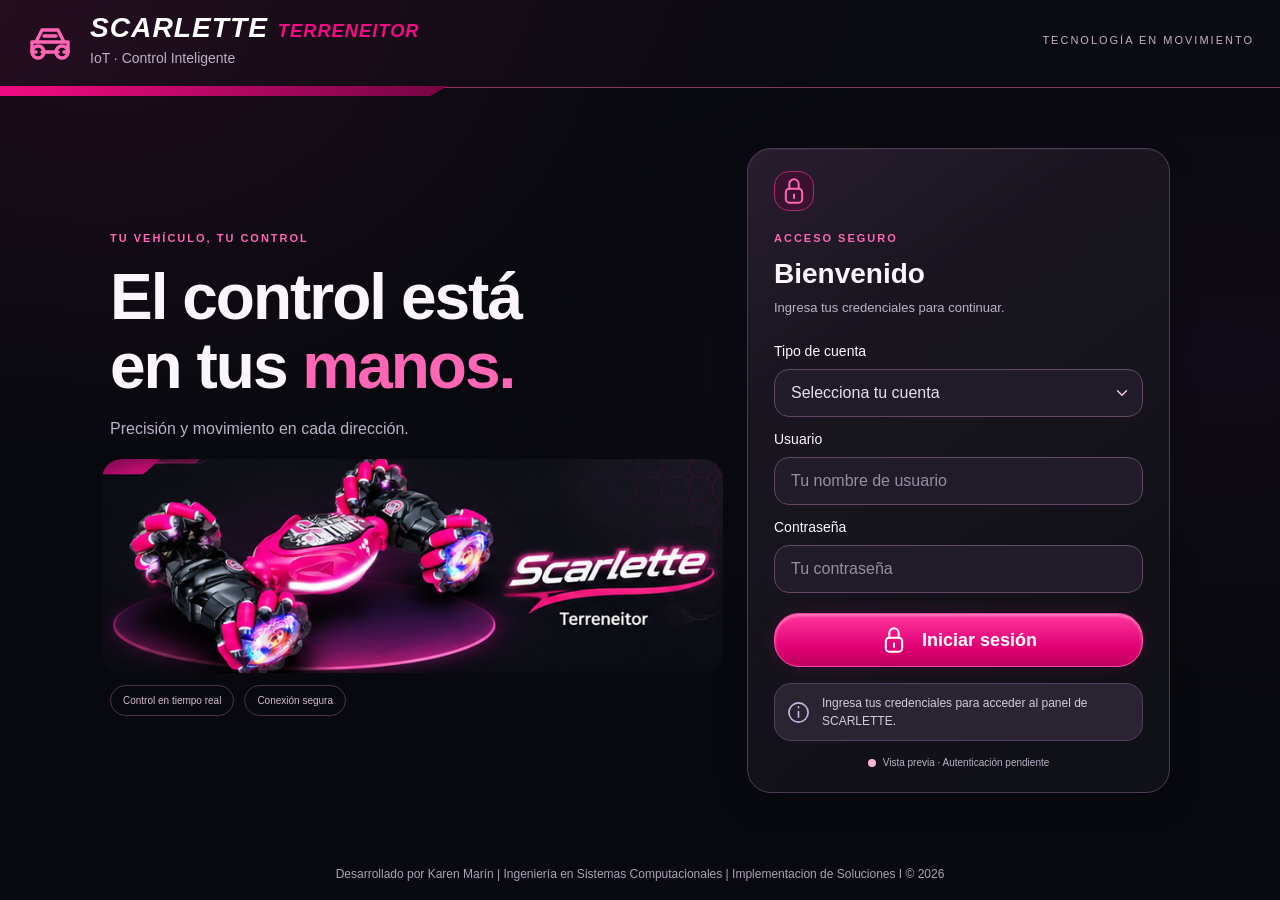
<file: index.html>
<!doctype html>
<html lang="es">
<head>
<meta charset="utf-8">
<meta name="viewport" content="width=device-width, initial-scale=1">
<meta name="color-scheme" content="dark">
<meta name="description" content="SCARLETTE · Interfaz de control del vehículo Terreneitor.">
<title>Inicio de sesión | SCARLETTE</title>
<link href="https://cdn.jsdelivr.net/npm/bootstrap@5.3.3/dist/css/bootstrap.min.css" rel="stylesheet" integrity="sha384-QWTKZyjpPEjISv5WaRU9OFeRpok6YctnYmDr5pNlyT2bRjXh0JMhjY6hW+ALEwIH" crossorigin="anonymous">
<link href="assets/css/styles.css" rel="stylesheet">
</head>
<body class="login-page"><header class="topbar"><div class="brand"><svg class="icon" viewBox="0 0 24 24" fill="none" stroke="currentColor" stroke-width="1.7" stroke-linecap="round" stroke-linejoin="round" aria-hidden="true"><path d="M5 13 8 7h8l3 6M3 13h18v5h-2m-14 0H3v-5m5 5h8M9 10h6"/><circle cx="6" cy="18" r="3"/><circle cx="18" cy="18" r="3"/></svg><div class="brand-copy"><a class="brand-name" href="index.html">SCARLETTE <span>TERRENEITOR</span></a><p>IoT · Control Inteligente</p></div></div><span class="header-caption">TECNOLOGÍA EN MOVIMIENTO</span></header>
<main class="container login-shell"><div class="row g-5 align-items-center w-100 m-0"><section class="col-12 col-lg-7 login-intro"><span class="eyebrow">TU VEHÍCULO, TU CONTROL</span><h1>El control está<br>en tus <em>manos.</em></h1><p class="intro-copy">Precisión y movimiento en cada dirección.</p><div class="vehicle-art"><img src="assets/img/scarlette-terreneitor.png" alt="Terreneitor rosa y negro sobre una plataforma luminosa, junto al logotipo Scarlette" width="1672" height="941"></div><div class="intro-tags"><span>Control en tiempo real</span><span>Conexión segura</span></div></section>
<section class="col-12 col-lg-5"><div class="glass-card login-card"><div class="login-lock"><svg class="icon" viewBox="0 0 24 24" fill="none" stroke="currentColor" stroke-width="1.7" stroke-linecap="round" stroke-linejoin="round" aria-hidden="true"><rect x="5" y="10" width="14" height="12" rx="3"/><path d="M8 10V6a4 4 0 0 1 8 0v4m-4 5v3"/></svg></div><span class="eyebrow">ACCESO SEGURO</span><h2>Bienvenido</h2><p class="muted">Ingresa tus credenciales para continuar.</p>
<form id="login-form" aria-describedby="auth-note"><fieldset><legend class="visually-hidden">Acceso pendiente de integración</legend>
<label class="form-label" for="account">Tipo de cuenta</label><select class="form-select" id="account" name="account"><option value="">Selecciona tu cuenta</option><option value="admin">Administradora</option><option value="user">Usuario</option><option value="guest">Invitado (Demostración)</option></select>
<label class="form-label" for="username">Usuario</label><input class="form-control" id="username" name="username" autocomplete="username" placeholder="Tu nombre de usuario">
<label class="form-label" for="password">Contraseña</label><input class="form-control" id="password" name="password" type="password" autocomplete="current-password" placeholder="Tu contraseña">
<button class="neon-button" type="submit"><svg class="icon" viewBox="0 0 24 24" fill="none" stroke="currentColor" stroke-width="1.7" stroke-linecap="round" stroke-linejoin="round" aria-hidden="true"><rect x="5" y="10" width="14" height="12" rx="3"/><path d="M8 10V6a4 4 0 0 1 8 0v4m-4 5v3"/></svg>Iniciar sesión</button></fieldset></form>
<p class="info-box" id="auth-note"><svg class="icon" viewBox="0 0 24 24" fill="none" stroke="currentColor" stroke-width="1.7" stroke-linecap="round" stroke-linejoin="round" aria-hidden="true"><circle cx="12" cy="12" r="10"/><path d="M12 11v6m0-11v1"/></svg><span>Ingresa tus credenciales para acceder al panel de SCARLETTE.</span></p>
<div class="login-footnote"><span class="preview-dot"></span> Vista previa · Autenticación pendiente</div>
</div></section></div></main><footer class="page-footer login-footer">Desarrollado por Karen Marín | Ingeniería en Sistemas Computacionales | Implementacion de Soluciones I © 2026</footer><script src="assets/js/config.js"></script>
<script src="assets/js/api.js"></script>
<script src="assets/js/auth.js"></script>
<script src="assets/js/login.js"></script>
</body></html>
</file>
<file: assets/css/styles.css>
:root{--bg:#08090f;--card:#15121d;--pink:#f20b83;--pink-light:#ff66b5;--text:#faf6fc;--muted:#bcb1c8;--border:#4d3b55;--radius:24px;--glow:0 0 24px #f20b8333}
*{box-sizing:border-box}body{margin:0;background:radial-gradient(ellipse at 8% 0%,#3a102b70,transparent 35%),radial-gradient(ellipse at 95% 40%,#29102c40,transparent 45%),var(--bg);color:var(--text);font-family:Arial,Helvetica,sans-serif;min-height:100vh}button,input,select{font:inherit}.icon{width:28px;height:28px;flex-shrink:0}button:disabled{cursor:not-allowed;opacity:1}a:focus-visible{outline:2px solid var(--pink-light);outline-offset:6px}.topbar{position:relative;display:flex;flex-wrap:wrap;align-items:center;justify-content:space-between;gap:24px;padding:20px 24px 26px;border-bottom:1px solid #8a3463;background:linear-gradient(115deg,#260e20c9,#0a0a11 65%)}.topbar:after{content:"";position:absolute;bottom:-9px;left:0;width:35%;height:10px;background:linear-gradient(90deg,var(--pink),#760443);clip-path:polygon(0 0,100% 0,96% 100%,0 100%)}.brand{display:flex;align-items:center;gap:16px}.brand>.icon{width:57px;height:57px;color:var(--pink-light)}.brand-name{color:white;text-decoration:none;font-size:clamp(24px,2.2vw,36px);font-weight:900;font-style:italic;letter-spacing:1px}.brand-name span{color:var(--pink)}.brand p{color:var(--muted);margin:0;font-size:14px}.connections{display:grid;grid-template-columns:repeat(3,1fr);gap:14px;width:100%}.connection{display:flex;gap:12px;align-items:center;padding:12px 15px;border:1px solid var(--border);border-radius:18px;background:linear-gradient(135deg,#271b2b90,#101017)}.connection>.icon{color:#ffe0f3;width:33px;height:33px}.connection-label{font-weight:700;display:block;font-size:14px}.connection-state{display:flex;align-items:center;gap:7px;color:var(--muted);font-size:12px;margin-top:3px}.connection-state i,.preview-dot{display:inline-block;width:8px;height:8px;border-radius:50%;background:#b4a5bd;flex-shrink:0}.app-shell{max-width:1800px;padding:20px}.preview-notice{display:flex;align-items:center;flex-wrap:wrap;gap:8px;color:#ded0e5;font-size:12px;margin:0 0 22px}.preview-dot{background:#f6b5d8}.notice-detail{color:var(--muted)}.glass-card{background:linear-gradient(145deg,#48304c80 0%,#1b1722e6 26%,#101017 85%);border:1px solid var(--border);border-radius:var(--radius);box-shadow:inset 0 1px 0 #ffffff0c,0 10px 30px #0003}.card-heading{display:flex;align-items:center;gap:12px;font-size:20px;font-weight:700;margin:0;padding:0 0 16px;border-bottom:1px solid #60405b}.card-heading .icon{color:var(--pink-light);width:30px;height:30px}.joystick-card{padding:22px 18px;display:flex;flex-direction:column;height:100%}.joystick{width:min(100%,340px);aspect-ratio:1;position:relative;margin:32px auto 26px;border-radius:50%;border:3px solid #f5339d;background:radial-gradient(circle,#211b2b 0 33%,#11111b 34%,#242030 70%,#301c33 100%);box-shadow:0 0 18px #fa258347,inset 0 0 24px #e6328840}.direction{position:absolute;background:none;border:0;color:#f1c3e5;font-size:29px;padding:8px;line-height:1}.up{top:3%;left:50%;transform:translateX(-50%)}.down{bottom:3%;left:50%;transform:translateX(-50%)}.left{left:3%;top:50%;transform:translateY(-50%)}.right{right:3%;top:50%;transform:translateY(-50%)}.joystick-center{position:absolute;inset:31%;border-radius:50%;border:2px solid #ff65b2;background:linear-gradient(160deg,#ff4cb0,#d20a73 60%,#8c0345);box-shadow:inset 0 2px 5px #ffbce6aa,0 8px 25px #0008}.info-box{display:flex;gap:12px;align-items:center;border:1px solid #51415e;border-radius:17px;background:#292332;color:#d5cbe0;font-size:13px;line-height:1.5;padding:13px;margin:0}.info-box .icon{color:#c9b6e0;width:23px;height:23px}.joystick-card>.info-box{margin-top:auto}.vehicle-art{position:relative;aspect-ratio:2.9;overflow:hidden;isolation:isolate;background:#0b0b12;border-radius:20px}.vehicle-art img{position:absolute;width:230.62%;max-width:none;height:auto;left:-70.34%;top:-40%;pointer-events:none}.center-column{display:flex;flex-direction:column;gap:16px}.additional-card{padding:16px 14px;flex:1}.movement-grid{display:grid;grid-template-columns:repeat(6,1fr);gap:12px;margin-top:14px}.movement{grid-column:span 2;min-height:98px;display:flex;flex-direction:column;align-items:center;justify-content:center;gap:7px;color:var(--text);background:linear-gradient(145deg,#392b40,#101017);border:1px solid #614765;border-radius:18px;line-height:1.3;font-size:13px;padding:10px 5px;box-shadow:inset 0 1px 1px #ffffff12}.movement .icon{color:var(--pink-light);width:31px;height:31px}.arrow-icon{font-size:40px;line-height:32px;color:var(--pink-light)}.demo-card{height:100%;padding:22px;display:flex;flex-direction:column}.form-label{font-size:14px;margin:22px 0 10px}.form-select,.form-control,.form-select:disabled,.form-control:disabled{background-color:#211b29;border:1px solid #614765;color:#e6deec;border-radius:15px;padding:14px 16px;opacity:1;box-shadow:inset 0 1px 3px #ffffff08}.form-control::placeholder{color:#998da4}.form-select{--bs-form-select-bg-img:url("data:image/svg+xml,%3Csvg xmlns='http://www.w3.org/2000/svg' viewBox='0 0 16 16'%3E%3Cpath fill='none' stroke='%23f2c0e0' stroke-linecap='round' stroke-linejoin='round' stroke-width='2' d='m2 5 6 6 6-6'/%3E%3C/svg%3E");padding-right:38px}.neon-button,.outline-button{display:flex;align-items:center;justify-content:center;gap:14px;width:100%;border-radius:25px;padding:14px;color:white;font-size:18px;font-weight:700;border:1px solid #ff4aa9}.neon-button{background:linear-gradient(#ff369c,#e00074 65%,#bf005d);box-shadow:inset 0 2px 3px #ffafd5a0,0 0 20px #f20b8326}.outline-button{background:linear-gradient(#37182b,#1b111c);box-shadow:inset 0 0 12px #e6006c33;margin-top:16px}.demo-card>.neon-button{margin-top:30px}.demo-card>.info-box{margin-top:36px}.stop-square{width:19px;height:19px;border-radius:2px;background:#fff;display:inline-block;flex-shrink:0}.stop-band{display:flex;align-items:center;justify-content:center;gap:20px;padding:24px 0 28px}.stop-band:before,.stop-band:after{content:"";height:2px;background:linear-gradient(90deg,transparent,var(--pink));flex:1;box-shadow:0 0 10px #f20b83}.stop-band:after{transform:scaleX(-1)}.emergency-stop{width:auto;min-width:240px;font-size:25px;padding:16px 25px;border-radius:40px;border-width:2px;box-shadow:0 0 18px #f20b8355,inset 0 2px 5px #ffc4e3}.stop-label{font-size:10px;letter-spacing:1px;color:#ffd6ec}.events-card{display:flex;flex-direction:column;gap:20px;padding:22px}.events-card h2{display:flex;align-items:center;gap:12px;font-size:18px;font-weight:700;margin:0}.events-card h2 .icon{color:var(--pink-light)}.events-card h2 span{font-weight:400}.events-empty{display:flex;align-items:center;gap:14px;padding:15px 20px;background:#101017;border:1px solid #3a3045;border-radius:17px;flex:1;color:var(--muted)}.events-empty>.icon{color:#8b7e98}.events-empty p{margin:0 0 4px;color:#e1d9e7;font-size:14px}.events-empty span{font-size:12px}.page-footer{display:block;text-align:center;color:#ada0b7;font-size:12px;line-height:1.6;padding:14px 12px 4px;text-wrap:balance}.header-caption{font-size:11px;letter-spacing:2px;color:#c7adc6}.login-page{display:flex;flex-direction:column;min-height:100vh;min-height:100svh}.login-shell{flex:1;display:flex;align-items:center;padding:24px 12px}.eyebrow{color:var(--pink-light);font-size:11px;letter-spacing:2px;font-weight:700}.login-intro h1{font-size:clamp(40px,5vw,70px);font-weight:800;line-height:1.08;letter-spacing:-2px;margin:20px 0}.login-intro h1 em{color:var(--pink-light);font-style:normal}.intro-copy{color:var(--muted);line-height:1.7;font-size:16px}.login-intro .vehicle-art{margin:24px -8px 16px}.intro-tags{display:flex;gap:10px;flex-wrap:wrap}.intro-tags span{font-size:10px;color:#d4bbd4;border:1px solid #4a3049;border-radius:20px;padding:7px 12px}.login-card{padding:28px;max-width:470px;margin:auto}.login-lock{display:flex;align-items:center;justify-content:center;width:48px;height:48px;border-radius:15px;border:1px solid #a72a70;background:#3a1230;margin-bottom:24px;color:var(--pink-light)}.login-card h2{font-size:30px;font-weight:700;margin:12px 0}.muted{color:var(--muted);font-size:13px;line-height:1.6}.login-card .neon-button{margin:26px 0 22px}.login-card .info-box{font-size:12px}.login-footnote{display:flex;gap:7px;align-items:center;justify-content:center;font-size:10px;color:var(--muted);margin-top:20px}.login-footer{width:100%;max-width:1320px;margin:0 auto;padding:12px 24px 16px}
@media(min-width:768px){.topbar{padding:18px 30px 25px}.app-shell{padding:24px 30px}.movement-grid{grid-template-columns:repeat(10,1fr)}.movement:nth-child(6){grid-column:2/span 3}.movement:nth-child(7){grid-column:5/span 3}.movement:nth-child(8){grid-column:8/span 3}.events-card{flex-direction:row;align-items:center}.events-card h2{min-width:280px}.login-shell{padding:24px}}
@media(min-width:1200px){.topbar{flex-wrap:nowrap}.connections{width:auto;flex:1;max-width:1000px;border-left:1px solid #e187bc;padding-left:30px}.connection{padding:10px 18px}.connection-label{font-size:15px}.connection-state{font-size:13px}.app-shell{padding-top:20px}.control-layout{--bs-gutter-x:24px;align-items:stretch}.joystick{margin-top:34px;margin-bottom:26px}.demo-card>.info-box{margin-top:auto}.demo-card>.outline-button{margin-bottom:36px}.movement{min-height:88px}.card-heading{font-size:19px}.joystick-card{padding:20px 17px}.vehicle-art{margin-top:-12px}.login-intro .vehicle-art{margin-top:24px}}
@media(min-width:1500px){.movement{min-height:102px;font-size:15px}.card-heading{font-size:23px}.joystick{margin-top:40px;margin-bottom:30px}.connection-label{font-size:18px}.connection-state{font-size:15px}.info-box{font-size:15px}.app-shell{padding:26px 36px}.demo-card{padding:24px}.demo-card>.neon-button{margin-top:36px}}
@media(max-width:575.98px){.topbar{padding:18px 16px 23px;gap:18px}.connections{gap:6px}.connection{padding:10px 6px;gap:5px;flex-direction:column;align-items:flex-start;border-radius:12px}.connection>.icon{width:22px;height:22px}.connection-label{font-size:10px}.connection-state{font-size:10px;gap:4px}.connection-state i{width:6px;height:6px}.app-shell{padding:18px 14px}.notice-detail{flex-basis:100%;line-height:1.6}.card-heading{font-size:18px}.demo-card{min-height:400px}.events-card h2{font-size:16px;gap:8px}.events-empty{padding:14px 12px}.emergency-stop{min-width:220px;font-size:22px}.login-shell{padding-top:30px}.login-intro h1{font-size:43px}.login-card{padding:24px 20px}.header-caption{display:none}.login-intro .vehicle-art{margin-left:-10px;margin-right:-10px}.login-footer{padding-top:15px}}
@media(prefers-reduced-motion:reduce){*,*:before,*:after{scroll-behavior:auto!important;animation:none!important;transition:none!important}}

/* Compact spacing without fixed content heights or page clipping. */
.direction{display:flex;align-items:center;justify-content:center;min-width:44px;min-height:44px}
.direction .icon{width:26px;height:26px}
.login-shell>.row{--bs-gutter-y:1.5rem}
@media(min-width:992px){
 .login-shell>.row{--bs-gutter-y:0;--bs-gutter-x:2rem}
 .login-card{padding:22px 26px}
 .login-lock{width:40px;height:40px;margin-bottom:14px}
 .login-card h2{margin:8px 0;font-size:28px}
 .login-card .muted{margin-bottom:10px}
 .login-card .form-label{margin:12px 0 7px}
 .login-card .form-select,.login-card .form-control{padding-top:11px;padding-bottom:11px}
 .login-card .neon-button{margin:20px 0 16px;padding:12px}
 .login-card .info-box{padding:10px 12px}
 .login-footnote{margin-top:14px}
 .login-intro h1{margin:14px 0}
 .login-intro .vehicle-art{margin-top:16px;margin-bottom:12px}}
@media(min-width:1200px){
 .topbar{padding:12px 26px 18px;gap:20px}
 .brand>.icon{width:48px;height:48px}
 .connection{padding:8px 14px}
 .app-shell{padding:18px 26px 8px}
 .preview-notice{margin-bottom:14px}
 .control-layout{--bs-gutter-x:20px;--bs-gutter-y:0}
 .joystick-card,.demo-card{padding:18px 16px}
 .card-heading{padding-bottom:12px}
 .joystick{margin:24px auto 20px}
 .center-column{gap:12px}
 .additional-card{padding:14px 12px}
 .movement-grid{gap:10px;margin-top:12px}
 .demo-card>.neon-button{margin-top:24px}
 .demo-card>.outline-button{margin-bottom:24px}
 .stop-band{padding:18px 0;gap:18px}
 .emergency-stop{padding:12px 24px}
 .events-card{padding:14px 18px;gap:16px}
 .events-empty{padding:10px 16px}
 .page-footer{padding-top:12px}}
/* Laptop displays: reclaim whitespace while preserving readable controls. */
@media(min-width:1200px) and (max-height:850px){
 .topbar{padding-top:10px;padding-bottom:14px}
 .brand-name{font-size:28px}
 
 .connection-label{font-size:14px}
 .connection-state{font-size:12px}
 .app-shell{padding-top:14px}
 .preview-notice{margin-bottom:12px}
 .card-heading{font-size:18px;padding-bottom:10px;gap:9px}
 .joystick-card,.demo-card{padding:16px 14px}
 .joystick{width:min(100%,270px);margin:20px auto 16px}
 .center-column>.vehicle-art{width:min(100%,480px);align-self:center;margin-top:0;flex-shrink:0}
 .additional-card{padding:12px}
 .movement{min-height:80px;font-size:13px;padding:8px 5px;gap:5px}
 .movement-grid{margin-top:10px}
 .movement .icon{width:28px;height:28px}
 .info-box{font-size:13px;padding:10px;line-height:1.4}
 .demo-card .form-label{margin-top:16px;margin-bottom:8px}
 .demo-card .form-select{padding-top:11px;padding-bottom:11px}
 .demo-card>.neon-button{margin-top:20px}
 .demo-card>.outline-button{margin-bottom:20px;margin-top:12px}
 .demo-card>.neon-button,.demo-card>.outline-button{font-size:16px;padding:12px}
 .stop-band{padding:14px 0}
 .events-card{padding:12px 16px}
 .login-shell{padding-top:16px;padding-bottom:16px}
 .login-intro h1{font-size:clamp(40px,4vw,58px)}
 .login-intro .vehicle-art{width:min(100%,540px)}
 .login-footer{padding-top:8px;padding-bottom:12px}}

/* Shared identity: identical typography and wrapping on both screens. */
.topbar>.brand{min-width:0;max-width:100%;flex:0 1 auto}
.brand-copy{min-width:0}
.brand-name{display:flex;flex-wrap:wrap;align-items:baseline;column-gap:.35em;row-gap:.1em;font-size:clamp(24px,2.2vw,36px);line-height:1.15;color:#fff}
.brand-name span{color:var(--pink);font-size:.65em;font-weight:900;font-style:italic}
.brand p{margin-top:5px;line-height:1.4}
.topbar>.connections{min-width:0;grid-template-columns:repeat(3,minmax(0,1fr))}
.connection,.connection>div{min-width:0}
.connection-label,.connection-state{overflow-wrap:anywhere}
.header-caption{margin-left:auto;text-align:right;max-width:100%}
@media(min-width:1200px){
 .topbar>.brand{flex-shrink:0}
 .topbar>.connections{padding-left:20px;gap:10px}
 .connection{gap:9px;padding-left:12px;padding-right:12px}
 .connection-label{font-size:14px}}
@media(max-width:767.98px){
 .brand{gap:12px}
 .brand>.icon{width:44px;height:44px}
 .brand-name{font-size:24px}}
@media(max-width:575.98px){
 .brand-name{font-size:24px}
 .brand p{font-size:13px}
 .header-caption{display:block;font-size:10px;letter-spacing:1.5px}}

/* Practice 4.1: compact mobile workspace; content keeps its natural height.
   No viewport clipping or nested scrolling: larger text may extend the page. */
@media(max-width:767.98px){
 .topbar{padding:8px 10px 10px;gap:6px}
 .topbar:after{height:4px;bottom:-4px}
 .brand{gap:8px}
 .brand>.icon{width:36px;height:36px}
 .brand p{font-size:12px;margin-top:2px}
 .header-caption{font-size:9px;letter-spacing:1px;line-height:1.3}
 .topbar>.connections{gap:5px}
 .connection{padding:5px 6px;flex-direction:row;gap:5px;border-radius:10px}
 .connection>.icon{width:18px;height:18px}
 .connection-label,.connection-state{font-size:10px;line-height:1.2}
 .connection-state{margin-top:2px;gap:4px}
 .connection-state i{width:6px;height:6px}
 .panel-page .app-shell{padding:8px 8px 4px}
 .preview-notice{gap:5px;font-size:11px;line-height:1.3;margin-bottom:6px}
 .notice-detail{flex-basis:auto;line-height:inherit}
 .control-layout{display:grid;grid-template-columns:minmax(0,.85fr) minmax(0,1.15fr);gap:7px;margin:0}
 .control-layout> *{width:auto;max-width:100%;min-width:0;margin:0;padding:0}
 .center-column{gap:0}
 .center-column>.vehicle-art{display:none}
 .glass-card{border-radius:16px}
 .joystick-card,.additional-card{padding:8px 6px}
 .card-heading{font-size:12px;line-height:1.2;gap:5px;padding-bottom:6px;min-height:36px}
 .card-heading .icon{width:18px;height:18px}
 .joystick{width:min(100%,152px);margin:12px auto;border-width:2px;flex-shrink:0}
 .direction{padding:4px;width:44px;height:44px}
 .direction .icon{width:20px;height:20px}
 .up{top:0}.down{bottom:0}.left{left:0}.right{right:0}
 .joystick-center{inset:auto;top:50%;left:50%;transform:translate(-50%,-50%);width:44px;height:44px}
 .joystick-card>.info-box{font-size:11px;line-height:1.35;padding:7px;gap:5px}
 .joystick-card>.info-box .icon{width:16px;height:16px}
 .movement-grid{grid-template-columns:repeat(2,minmax(0,1fr));gap:5px;margin-top:6px}
 .movement-grid>.movement{grid-column:auto;min-width:44px;min-height:62px;padding:4px 2px;gap:3px;font-size:11px;line-height:1.15;border-radius:12px}
 .movement .icon{width:22px;height:22px}
 .demo-column{grid-column:1/-1}
 .demo-card{display:grid;grid-template-columns:repeat(2,minmax(0,1fr));gap:5px 7px;min-height:0;height:auto;padding:8px}
 .demo-card .card-heading{min-height:0;border:0;padding:0;font-size:14px}
 .demo-card .form-label{margin:0;align-self:center;text-align:right;font-size:11px}
 .demo-card .form-select{grid-column:1/-1;min-height:44px;padding:8px 34px 8px 12px;font-size:14px;border-radius:12px}
 .demo-card>.neon-button,.demo-card>.outline-button{margin:0;min-height:44px;padding:8px 5px;gap:6px;font-size:13px;border-radius:16px}
 .demo-card>.neon-button .icon{width:20px;height:20px}
 .demo-card .stop-square{width:14px;height:14px}
 .demo-card>.info-box{grid-column:1/-1;margin:0;padding:5px 7px;font-size:11px;line-height:1.25;gap:6px;border-radius:9px}
 .demo-card>.info-box .icon{width:16px;height:16px}
 .stop-band{padding:7px 0;gap:10px}
 .emergency-stop{min-width:220px;min-height:48px;padding:8px 20px;font-size:22px}
 .events-card{display:flex;flex-direction:row;align-items:center;padding:7px 8px;gap:8px}
 .events-card h2{font-size:11px;gap:5px;min-width:0;flex:0 0 auto;flex-wrap:wrap;max-width:84px}
 .events-card h2 .icon{width:18px;height:18px}
 .events-card h2 span{font-size:10px}
 .events-empty{padding:0;border:0;background:none;gap:6px;min-width:0}
 .events-empty>.icon{width:18px;height:18px}
 .events-empty p{font-size:12px;margin:0;line-height:1.25}
 .events-empty span{font-size:10px;line-height:1.2;display:block}
 .page-footer{font-size:10px;line-height:1.35;padding:7px 4px 0}
 /* Login: retain the hero image, fields, and all access messages. */
 .login-shell{padding:8px 10px;align-items:center}
 .login-shell>.row{--bs-gutter-x:0;--bs-gutter-y:7px}
 .login-intro{text-align:center}
 .login-intro .eyebrow{font-size:9px;letter-spacing:1.5px}
 .login-intro h1{font-size:28px;line-height:1.05;letter-spacing:-.6px;margin:5px 0}
 .intro-copy{font-size:12px;line-height:1.3;margin:0}
 .login-intro .vehicle-art{width:220px;max-width:100%;margin:4px auto;aspect-ratio:2.9}
 .intro-tags{justify-content:center;gap:6px}
 .intro-tags span{padding:3px 8px;font-size:9px}
 .login-card{padding:12px 14px;border-radius:18px}
 .login-lock{display:none}
 .login-card>.eyebrow{font-size:9px;letter-spacing:1.5px}
 .login-card h2{font-size:23px;margin:3px 0}
 .login-card .muted{font-size:12px;line-height:1.3;margin-bottom:5px}
 .login-card .form-label{font-size:12px;margin:6px 0 3px}
 .login-card .form-control,.login-card .form-select{font-size:16px;min-height:44px;padding:8px 12px;border-radius:12px}
 .login-card .form-select{padding-right:34px}
 .login-card .neon-button{min-height:44px;font-size:16px;padding:8px;margin:10px 0 8px}
 .login-card .neon-button .icon{width:22px;height:22px}
 .login-card .info-box{font-size:11px;line-height:1.3;gap:7px;padding:7px 8px;border-radius:11px}
 .login-card .info-box .icon{width:18px;height:18px}
 .login-footnote{font-size:10px;margin-top:7px}
 .login-footer{padding:4px 12px 8px}}
@media(min-width:768px) and (max-width:1199.98px){
 .panel-page .topbar{padding:10px 18px 14px;gap:10px}
 .panel-page .app-shell{padding:14px 18px}
 .panel-page .control-layout{--bs-gutter-y:14px}
 .panel-page .joystick-column{width:36%}
 .panel-page .center-column{width:64%}
 .panel-page .demo-column{width:100%}
 .panel-page .demo-card{min-height:0;display:grid;grid-template-columns:1fr 1fr;gap:10px;padding:14px}
 .panel-page .demo-card .card-heading{grid-column:1/-1}
 .panel-page .demo-card .form-label{margin:0;align-self:center}
 .panel-page .demo-card>.neon-button,.panel-page .demo-card>.outline-button{margin:0}
 .panel-page .demo-card>.info-box{grid-column:1/-1;margin:0}}
@media(min-width:1200px) and (max-height:800px){
 .panel-page .app-shell{padding-top:10px}
 .panel-page .center-column>.vehicle-art{width:min(100%,420px)}
 .panel-page .joystick{width:min(100%,250px);margin:16px auto}
 .panel-page .stop-band{padding:10px 0}
 .panel-page .events-card{padding:10px 14px}
 .panel-page .page-footer{padding-top:8px}}

/* Mobile panel usability: balanced control columns and full-width DEMO. */
@media(max-width:767.98px){
 .panel-page .control-layout{grid-template-columns:minmax(0,.97fr) minmax(0,1.03fr);align-items:stretch}
 .panel-page .joystick-card>.info-box,
 .panel-page .demo-card>.info-box{display:none}
 .panel-page .demo-column{grid-column:1/-1;width:100%}
 .panel-page .demo-card{grid-template-columns:repeat(2,minmax(0,1fr));grid-template-areas:"title label" "selector selector" "execute cancel";gap:6px 8px}
 .panel-page .demo-card .card-heading{grid-area:title}
 .panel-page .demo-card .form-label{grid-area:label}
 .panel-page .demo-card .form-select{grid-area:selector;min-width:0;width:100%;min-height:44px}
 .panel-page .demo-card>.neon-button{grid-area:execute}
 .panel-page .demo-card>.outline-button{grid-area:cancel}
 .panel-page .demo-card>.neon-button,
 .panel-page .demo-card>.outline-button{min-height:48px;font-size:14px;line-height:1.25;padding:8px 6px;gap:6px;white-space:normal;min-width:0}
 .panel-page .emergency-stop{min-height:52px}}
@media(min-width:600px) and (max-width:767.98px){
 .panel-page .demo-card{grid-template-columns:minmax(0,1.2fr) repeat(2,minmax(0,1fr));grid-template-areas:"title label label" "selector execute cancel";align-items:center}}

/* Final mobile spacing: natural document flow and equal touch targets. */
@media(max-width:767.98px){
 .login-page .login-card{padding:8px 14px}
 .login-page .login-card h2{margin:1px 0}
 .login-page .login-card .muted{margin-bottom:3px}
 .login-page .login-card .form-label{margin:3px 0 1px}
 .login-page .login-card .neon-button{margin:6px 0 5px;min-height:44px}
 .login-page .login-card .info-box{padding:5px 8px}
 .login-page .login-footnote{margin-top:4px}
 .login-page .login-intro .vehicle-art{width:min(280px,100%);aspect-ratio:2.9;margin:4px auto}
 .login-page .login-footer{flex-shrink:0;margin-top:auto;padding-bottom:max(8px,env(safe-area-inset-bottom))}
 .panel-page{display:flex;flex-direction:column;min-height:100vh;min-height:100svh}
 .panel-page .app-shell{display:flex;flex-direction:column;flex:1}
 .panel-page .app-shell> *{flex-shrink:0}
 .panel-page .app-shell>.page-footer{margin-top:auto;padding-bottom:max(4px,env(safe-area-inset-bottom))}
 .panel-page .movement-grid{align-items:stretch;justify-items:stretch}
 .panel-page .movement-grid>.movement{width:100%;height:100%;font-size:10.5px;line-height:1.15;align-items:center;justify-content:center;text-align:center}
 .panel-page .movement-grid>.movement .icon{flex-shrink:0}
 .panel-page .demo-card>.neon-button,
 .panel-page .demo-card>.outline-button{align-self:stretch;min-height:48px;display:flex;align-items:center;justify-content:center}}

/* Shared action typography and height; emergency action retains pink emphasis. */
.panel-page .demo-card>.neon-button,
.panel-page .demo-card>.outline-button,
.panel-page .emergency-stop{font-family:inherit;font-size:16px;font-weight:700;line-height:1.25;min-height:48px;height:48px;padding:10px 12px;box-sizing:border-box}
@media(max-width:767.98px){
 .login-page .login-card .neon-button{margin-bottom:11px}
 .login-page .login-footnote{margin-top:11px;justify-content:center;text-align:center}
 .panel-page .demo-card>.neon-button,
 .panel-page .demo-card>.outline-button,
 .panel-page .emergency-stop{font-size:14px;min-height:48px;height:48px;padding:10px 8px}
 .panel-page .movement-grid>.movement:nth-child(1){grid-area:2/1}
 .panel-page .movement-grid>.movement:nth-child(3){grid-area:2/2}
 .panel-page .movement-grid>.movement:nth-child(2){grid-area:1/1}
 .panel-page .movement-grid>.movement:nth-child(5){grid-area:1/2}
 .panel-page .movement-grid>.movement:nth-child(4){grid-area:3/1}
 .panel-page .movement-grid>.movement:nth-child(6){grid-area:3/2}
 .panel-page .movement-grid>.movement:nth-child(7){grid-area:4/1}
 .panel-page .movement-grid>.movement:nth-child(8){grid-area:4/2}}

/* Distinct action colors, retaining the existing dimensions and type. */
.panel-page .demo-card>.outline-button{background:linear-gradient(180deg,#352044,#21132e);border-color:#9c6bc2;box-shadow:inset 0 1px 2px #d2b2ec22,0 0 10px #6e3d9022}
.panel-page .emergency-stop{background:linear-gradient(180deg,#86114c,#57072e);border-color:#ff55af;box-shadow:inset 0 0 12px #ff219955,0 0 18px #ff168866,0 0 4px #ff81c4}
@media(max-width:767.98px){
 .login-page .login-intro .vehicle-art{margin-bottom:11px}
 .login-page .intro-tags{align-items:center;justify-content:center}}

/* Desktop only: original button nodes keep their command associations. */
@media(min-width:1200px){
 .panel-page .movement-grid{grid-template-columns:repeat(4,minmax(0,1fr));grid-template-rows:repeat(2,auto)}
 .panel-page .movement-grid>.movement{grid-column:auto;min-width:0}
 .panel-page .movement-grid>.movement:nth-child(2){grid-area:1/1}
 .panel-page .movement-grid>.movement:nth-child(5){grid-area:1/2}
 .panel-page .movement-grid>.movement:nth-child(1){grid-area:1/3}
 .panel-page .movement-grid>.movement:nth-child(3){grid-area:1/4}
 .panel-page .movement-grid>.movement:nth-child(4){grid-area:2/1}
 .panel-page .movement-grid>.movement:nth-child(6){grid-area:2/2}
 .panel-page .movement-grid>.movement:nth-child(7){grid-area:2/3}
 .panel-page .movement-grid>.movement:nth-child(8){grid-area:2/4}
 /* Ornament stays inside the existing band; it cannot intercept input. */
 .panel-page .stop-band{isolation:isolate}
 .panel-page .stop-band::before,
 .panel-page .stop-band::after{content:"";display:block;flex:1 1 0;min-width:0;height:44px;pointer-events:none;background-image:url("data:image/svg+xml,%3Csvg%20xmlns%3D%22http%3A%2F%2Fwww.w3.org%2F2000%2Fsvg%22%20viewBox%3D%220%200%20600%2048%22%20preserveAspectRatio%3D%22none%22%20fill%3D%22none%22%3E%3Cpath%20d%3D%22M0%2033H390L422%209H510L518%205H600%22%20stroke%3D%22%23ff349f%22%20stroke-width%3D%222%22%2F%3E%3Cpath%20d%3D%22M0%2039H398L430%2015H508%22%20stroke%3D%22%23a91b65%22%20stroke-width%3D%221%22%2F%3E%3Cpath%20d%3D%22M0%2028H140L146%2033M285%2033L317%209H345M305%2033L337%209H365M325%2033L357%209H385%22%20stroke%3D%22%23776079%22%20stroke-opacity%3D%22.65%22%20stroke-width%3D%221%22%2F%3E%3Cpath%20d%3D%22M0%2040H92L100%2034H300L306%2040H390L420%2018%22%20stroke%3D%22%23e81a84%22%20stroke-opacity%3D%22.55%22%20stroke-width%3D%221%22%2F%3E%3Cpath%20d%3D%22M0%2029H30L22%2035H0ZM78%2034H158L163%2038H74ZM528%203H580L584%207H524Z%22%20fill%3D%22%23e90a7d%22%20fill-opacity%3D%22.7%22%2F%3E%3Cpath%20d%3D%22M440%209H482M546%205H590%22%20stroke%3D%22%23ff8ac5%22%20stroke-width%3D%223%22%2F%3E%3C%2Fsvg%3E");background-repeat:no-repeat;background-size:100% 100%;background-position:center;box-shadow:none;filter:drop-shadow(0 0 3px #f20b8355)}
 .panel-page .stop-band::after{transform:scaleX(-1)}
 .panel-page .stop-band>.emergency-stop{flex-shrink:0}}

/* Compact mobile HUD: contained in the existing 48px action band. */
@media(max-width:767.98px){
 .panel-page .stop-band{isolation:isolate}
 .panel-page .stop-band::before,
 .panel-page .stop-band::after{content:"";display:block;flex:1 1 0;min-width:0;height:28px;pointer-events:none;background-image:url("data:image/svg+xml,%3Csvg%20xmlns%3D%22http%3A%2F%2Fwww.w3.org%2F2000%2Fsvg%22%20viewBox%3D%220%200%2072%2032%22%20preserveAspectRatio%3D%22none%22%20fill%3D%22none%22%3E%3Cpath%20d%3D%22M1%2024H21L33%2012H49L55%206H71%22%20stroke%3D%22%23ff349f%22%20stroke-width%3D%221.6%22%2F%3E%3Cpath%20d%3D%22M1%2029H24L36%2017H48%22%20stroke%3D%22%23bb226e%22%20stroke-width%3D%221%22%2F%3E%3Cpath%20d%3D%22M8%2020H18L29%209M17%2020H22L33%209%22%20stroke%3D%22%2394708b%22%20stroke-opacity%3D%22.65%22%20stroke-width%3D%221%22%2F%3E%3Cpath%20d%3D%22M2%2023H12L9%2026H2ZM58%204H68L70%207H55Z%22%20fill%3D%22%23f20b83%22%20fill-opacity%3D%22.8%22%2F%3E%3Cpath%20d%3D%22M39%2012H47%22%20stroke%3D%22%23ff9cd1%22%20stroke-width%3D%222%22%2F%3E%3C%2Fsvg%3E");background-repeat:no-repeat;background-size:100% 100%;background-position:center;box-shadow:none;filter:drop-shadow(0 0 2px #f20b8355)}
 .panel-page .stop-band::after{transform:scaleX(-1)}
 .panel-page .stop-band>.emergency-stop{flex-shrink:0}}

/* SCARLETTE - Boton cerrar sesion */
.logout-button {
  flex-shrink: 0;
  padding: 10px 16px;
  border: 1px solid rgba(255, 80, 170, 0.65);
  border-radius: 12px;
  background: rgba(255, 40, 130, 0.10);
  color: #ff8bc5;
  font: inherit;
  font-size: 0.85rem;
  font-weight: 700;
  cursor: pointer;
  transition: background 0.2s, box-shadow 0.2s, color 0.2s;
}

.logout-button:hover {
  background: rgba(255, 40, 130, 0.22);
  color: #ffffff;
  box-shadow: 0 0 16px rgba(255, 40, 130, 0.25);
}

.logout-button:focus-visible {
  outline: 2px solid #ff8bc5;
  outline-offset: 3px;
}

.logout-button:disabled {
  opacity: 0.6;
  cursor: wait;
}

@media (max-width: 600px) {
  .logout-button {
    padding: 9px 12px;
    font-size: 0.78rem;
  }}

/* SCARLETTE - Encabezado movil compacto */
@media (max-width: 575.98px) {

  .panel-page .topbar {
    display: grid;
    grid-template-columns: minmax(0, 1fr) auto;
    align-items: center;
    column-gap: 8px;
    row-gap: 10px;
    padding: 12px 10px 14px;
  }

  .panel-page .topbar > .brand {
    grid-column: 1;
    grid-row: 1;
    min-width: 0;
  }

  .panel-page .brand-name {
    font-size: clamp(17px, 5vw, 21px);
  }

  .panel-page .brand > .icon {
    width: 30px;
    height: 30px;
  }

  .panel-page .brand p {
    font-size: 10px;
  }

  .panel-page .topbar > .logout-button {
    grid-column: 2;
    grid-row: 1;
    padding: 9px 10px;
    font-size: 11px;
    white-space: nowrap;
  }

  .panel-page .topbar > .connections {
    grid-column: 1 / -1;
    grid-row: 2;
    width: 100%;
    padding: 0;
    margin: 0;
  }}


/* SCARLETTE - Historial WebSocket */
.panel-page .events-card {
  display: flex;
  flex-direction: column;
  align-items: stretch;
  gap: 12px;
}

.panel-page .events-card h2 {
  width: 100%;
  min-width: 0;
  max-width: none;
  flex: 0 0 auto;
}

.panel-page .events-card .events-empty {
  display: flex;
  flex-direction: column;
  align-items: stretch;
  gap: 8px;
  width: 100%;
  min-width: 0;
  max-height: 180px;
  overflow-y: auto;
  overflow-x: hidden;
  padding: 10px 12px;
}

.panel-page .events-card .events-empty > * {
  min-width: 0;
  max-width: 100%;
  overflow-wrap: anywhere;
}


/* SCARLETTE - Historial adaptable a celulares */
@media (max-width: 767.98px) {

  .panel-page .events-card h2 {
    font-size: 14px;
    line-height: 1.3;
  }

  .panel-page .events-card .events-empty {
    max-height: 120px;
    padding: 8px;
    gap: 6px;
  }

  .panel-page .events-card .events-empty > * {
    font-size: 12px;
    line-height: 1.4;
  }}

/* SCARLETTE - Historial WebSocket adaptable */
.panel-page .events-card {
  display: flex;
  flex-direction: column;
  align-items: stretch;
  gap: 12px;
}

/* Contenedor real de eventos generado por JavaScript */
.panel-page .scarlette-events {
  display: flex;
  flex-direction: column;
  align-items: stretch;
  gap: 8px;
  width: 100%;
  min-width: 0;
  max-height: 180px !important;
  overflow-y: auto;
  overflow-x: hidden;
  padding: 10px !important;
}

.panel-page .scarlette-events > * {
  min-width: 0;
  max-width: 100%;
  overflow-wrap: anywhere;
}

/* Historial en celulares */
@media (max-width: 767.98px) {}

/* SCARLETTE - Ajuste vertical para computadoras */
@media (min-width: 1200px) and (max-height: 950px) {

  .panel-page .topbar {
    padding-top: 8px;
    padding-bottom: 10px;
    gap: 10px;
  }

  .panel-page .app-shell {
    padding-top: 8px;
    padding-bottom: 4px;
  }

  .panel-page .preview-notice {
    margin-bottom: 6px;
  }

  .panel-page .control-layout {
    --bs-gutter-x: 16px;
  }

  .panel-page .joystick-card,
  .panel-page .demo-card {
    padding: 12px;
  }

  .panel-page .joystick {
    width: min(100%, 230px);
    margin: 12px auto;
  }

  .panel-page .center-column {
    gap: 8px;
  }

  .panel-page .center-column > .vehicle-art {
    width: min(100%, 430px);
    align-self: center;
    margin-top: 0;
  }

  .panel-page .additional-card {
    padding: 10px;
  }

  .panel-page .movement-grid {
    margin-top: 8px;
    gap: 7px;
  }

  .panel-page .movement {
    min-height: 66px;
    padding: 5px;
  }

  .panel-page .stop-band {
    padding: 8px 0;
  }

  .panel-page .events-card {
    padding: 10px 14px;
    gap: 6px;
  }

  .panel-page .scarlette-events {
    max-height: 90px !important;
  }

  .panel-page .page-footer {
    padding-top: 5px;
  }}

/* SCARLETTE - Historial WebSocket con scroll interno */
.panel-page .events-card {
  display: flex;
  flex-direction: column;
  align-items: stretch;
  gap: 8px;
  width: 100%;
  min-width: 0;
}

.panel-page .events-card > * {
  width: 100%;
  min-width: 0;
  max-width: 100%;
}

.panel-page .scarlette-events {
  display: block;
  width: 100%;
  min-width: 0;
  height: 90px;
  max-height: 90px !important;
  overflow-y: auto !important;
  overflow-x: hidden !important;
  padding: 8px 12px !important;
  scrollbar-width: thin;
  scrollbar-color: #f5339d #17111e;
}

.panel-page .scarlette-events > * {
  max-width: 100%;
  overflow-wrap: anywhere;
}

@media (max-width: 767.98px) {}

/* SCARLETTE - Aprovechamiento del espacio vertical en escritorio */
@media (min-width: 1200px) {

  .panel-page .app-shell {
    min-height: calc(100svh - 82px);
    display: flex;
    flex-direction: column;
  }

  .panel-page .events-card {
    flex: 0 0 auto;
  }

  .panel-page .scarlette-events {
    height: 200px;
    max-height: 200px !important;
    overflow-y: auto !important;
  }

  .panel-page .page-footer {
    margin-top: auto;
  }}
/* SCARLETTE - Ajustes finales exclusivos para celulares */
@media (max-width: 767.98px) {}

/* Consolidated dimensions for the mobile panel only. */
@media (max-width: 767.98px) {
  .panel-page {
    --panel-stop-height: 48px;
    --panel-stop-padding: 8px;
    --panel-safe-bottom: env(safe-area-inset-bottom, 0px);
    --panel-stop-bar-height: calc(var(--panel-stop-height) + var(--panel-stop-padding) + var(--panel-stop-padding) + var(--panel-safe-bottom));
  }
  .panel-page .app-shell {
    padding-bottom: calc(var(--panel-stop-bar-height) + 4px);
  }
  .panel-page .joystick {
    width: min(100%, 160px);
    margin: auto;
  }
  .panel-page .joystick-card {
    gap: 4px;
    padding-top: 8px;
    padding-bottom: 8px;
  }
  .panel-page .movement-grid {
    grid-template-rows: repeat(4, minmax(56px, 1fr));
    margin-top: 4px;
    gap: 5px;
  }
  .panel-page .movement-grid>.movement {
    min-height: 56px;
    padding: 2px;
  }
  .panel-page .demo-card {
    padding: 8px;
    margin-bottom: 0;
  }
  .panel-page .events-card {
    padding: 8px;
    gap: 6px;
  }
  .panel-page .scarlette-events {
    height: 100px;
    max-height: 100px !important;
    padding: 6px 8px !important;
    overflow-y: auto !important;
  }
  .panel-page .stop-band {
    position: fixed;
    bottom: 0;
    left: 0;
    right: 0;
    z-index: 1000;
    box-sizing: border-box;
    height: var(--panel-stop-bar-height);
    padding: var(--panel-stop-padding) max(14px, env(safe-area-inset-right, 0px)) calc(var(--panel-stop-padding) + var(--panel-safe-bottom)) max(14px, env(safe-area-inset-left, 0px));
    background: rgba(8, 9, 15, 0.96);
  }
  .panel-page .stop-band>.emergency-stop {
    height: var(--panel-stop-height);
    min-height: var(--panel-stop-height);
  }
}

/* Native mobile disclosure; event registration retains its original container. */
.panel-page .events-disclosure{width:100%;min-width:0}
@media (max-width:767.98px){
 .panel-page .events-toggle{display:flex;align-items:center;gap:8px;min-height:44px;padding:10px 12px;list-style:none;cursor:pointer;border:1px solid var(--border);border-radius:16px;background:linear-gradient(145deg,#48304c80,#101017);color:var(--text);font:inherit;font-size:12px;font-weight:700;line-height:1.3}
 .panel-page .events-toggle::-webkit-details-marker{display:none}
 .panel-page .events-toggle .icon{width:20px;height:20px;flex-shrink:0;color:var(--pink-light)}
 .panel-page .events-toggle::after{content:"";width:8px;height:8px;margin-left:auto;margin-right:3px;flex-shrink:0;border-right:2px solid var(--pink-light);border-bottom:2px solid var(--pink-light);transform:rotate(45deg)}
 .panel-page .events-disclosure[open]>.events-toggle::after{transform:rotate(225deg)}
 .panel-page .events-toggle:focus-visible{outline:2px solid var(--pink-light);outline-offset:3px}
 .panel-page .events-disclosure>.events-card{margin-top:6px}
 .panel-page .events-disclosure:not([open])>.events-card{display:none}
 .panel-page .events-disclosure .scarlette-events,
 .panel-page .events-disclosure .events-empty{box-sizing:border-box;height:100px;max-height:100px !important;overflow-y:auto !important}
}
@media (min-width:768px){
 .panel-page .events-disclosure>.events-toggle{display:none}
 /* Modern engines hide closed details through this generated content box. */
 .panel-page .events-disclosure::details-content{display:block;content-visibility:visible}
 /* Keep the original section visible in engines using child display rules. */
 .panel-page .events-disclosure>.events-card{display:flex}
}

/* Phone landscape: a short touch viewport, without changing desktop rules. */
@media (orientation: landscape) and (max-height: 500px) and (max-width: 1000px) and (hover: none) and (pointer: coarse) {
 .panel-page{display:flex;flex-direction:column;min-height:100svh;--panel-stop-height:48px;--panel-stop-padding:6px;--panel-safe-bottom:env(safe-area-inset-bottom,0px);--panel-stop-bar-height:calc(var(--panel-stop-height) + var(--panel-stop-padding) + var(--panel-stop-padding) + var(--panel-safe-bottom))}
 .panel-page .topbar{display:flex;flex-wrap:wrap;gap:6px 10px;padding:6px max(10px,env(safe-area-inset-right,0px)) 8px max(10px,env(safe-area-inset-left,0px))}
 .panel-page .topbar>.brand{flex:1 1 auto;min-width:0}
 .panel-page .brand{gap:8px}
 .panel-page .brand>.icon{width:30px;height:30px}
 .panel-page .brand-name{font-size:22px}
 .panel-page .brand p{font-size:11px;margin-top:2px}
 .panel-page .topbar>.logout-button{min-height:44px;padding:8px 12px;font-size:12px}
 .panel-page .topbar>.connections{order:1;display:grid;grid-template-columns:repeat(3,minmax(0,1fr));flex:1 0 100%;width:100%;max-width:none;padding:0;gap:6px;border-left:0}
 .panel-page .connection{flex-direction:row;align-items:center;gap:6px;padding:4px 8px;border-radius:10px}
 .panel-page .connection>.icon{width:20px;height:20px}
 .panel-page .connection-label,.panel-page .connection-state{font-size:11px;line-height:1.2}
 .panel-page .app-shell{display:flex;flex-direction:column;flex:1;padding:6px max(10px,env(safe-area-inset-right,0px)) calc(var(--panel-stop-bar-height) + 4px) max(10px,env(safe-area-inset-left,0px))}
 .panel-page .app-shell>*{flex-shrink:0}
 .panel-page .preview-notice{font-size:11px;gap:5px;margin-bottom:5px}
 .panel-page .notice-detail{flex-basis:auto}
 .panel-page .control-layout{display:grid;grid-template-columns:minmax(0,.8fr) minmax(0,1.6fr);gap:6px;margin:0;align-items:stretch}
 .panel-page .control-layout>*{width:auto;max-width:100%;min-width:0;padding:0;margin:0}
 .panel-page .center-column{gap:0}
 .panel-page .center-column>.vehicle-art{display:none}
 .panel-page .joystick-card,.panel-page .additional-card{padding:6px 8px}
 .panel-page .card-heading{font-size:13px;line-height:1.2;min-height:26px;gap:6px;padding-bottom:5px}
 .panel-page .card-heading .icon{width:20px;height:20px}
 .panel-page .joystick-card{gap:4px}
 .panel-page .joystick{width:min(100%,144px);margin:auto;border-width:2px;flex-shrink:0}
 .panel-page .direction{display:flex;align-items:center;justify-content:center;width:44px;height:44px;padding:4px}
 .panel-page .direction .icon{width:20px;height:20px}
 .panel-page .up{top:0}.panel-page .down{bottom:0}.panel-page .left{left:0}.panel-page .right{right:0}
 .panel-page .joystick-center{inset:auto;top:50%;left:50%;transform:translate(-50%,-50%);width:44px;height:44px}
 .panel-page .joystick-card>.info-box,.panel-page .demo-card>.info-box{display:none}
 .panel-page .movement-grid{grid-template-columns:repeat(4,minmax(0,1fr));grid-template-rows:repeat(2,minmax(56px,1fr));gap:5px;margin-top:5px}
 .panel-page .movement-grid>.movement{grid-column:auto;width:100%;height:100%;min-width:44px;min-height:56px;padding:2px;gap:3px;font-size:10.5px;line-height:1.15;text-align:center;align-items:center;justify-content:center}
 .panel-page .movement .icon{width:22px;height:22px}
 .panel-page .movement-grid>.movement:nth-child(2){grid-area:1/1}
 .panel-page .movement-grid>.movement:nth-child(5){grid-area:1/2}
 .panel-page .movement-grid>.movement:nth-child(1){grid-area:1/3}
 .panel-page .movement-grid>.movement:nth-child(3){grid-area:1/4}
 .panel-page .movement-grid>.movement:nth-child(4){grid-area:2/1}
 .panel-page .movement-grid>.movement:nth-child(6){grid-area:2/2}
 .panel-page .movement-grid>.movement:nth-child(7){grid-area:2/3}
 .panel-page .movement-grid>.movement:nth-child(8){grid-area:2/4}
 .panel-page .demo-column{grid-column:1/-1}
 .panel-page .demo-card{display:grid;grid-template-columns:minmax(0,1.2fr) repeat(2,minmax(0,1fr));grid-template-areas:"title label label" "selector execute cancel";gap:4px 8px;padding:6px 8px;margin:0;height:auto;min-height:0;align-items:center}
 .panel-page .demo-card .card-heading{grid-area:title;min-height:0;padding:0;border:0}
 .panel-page .demo-card .form-label{grid-area:label;margin:0;text-align:right;font-size:11px}
 .panel-page .demo-card .form-select{grid-area:selector;width:100%;min-width:0;min-height:44px;padding:8px 32px 8px 10px;font-size:13px}
 .panel-page .demo-card>.neon-button{grid-area:execute}
 .panel-page .demo-card>.outline-button{grid-area:cancel}
 .panel-page .demo-card>.neon-button,.panel-page .demo-card>.outline-button{height:48px;min-height:48px;min-width:0;margin:0;padding:8px;font-size:14px}
 .panel-page .events-disclosure{margin-top:6px}
 .panel-page .events-disclosure>.events-toggle{display:flex;align-items:center;gap:8px;min-height:44px;padding:8px 12px;list-style:none;cursor:pointer;border:1px solid var(--border);border-radius:16px;background:linear-gradient(145deg,#48304c80,#101017);color:var(--text);font:inherit;font-size:12px;font-weight:700}
 .panel-page .events-toggle::-webkit-details-marker{display:none}
 .panel-page .events-toggle .icon{width:20px;height:20px;color:var(--pink-light)}
 .panel-page .events-toggle::after{content:"";width:8px;height:8px;margin-left:auto;flex-shrink:0;border-right:2px solid var(--pink-light);border-bottom:2px solid var(--pink-light);transform:rotate(45deg)}
 .panel-page .events-disclosure[open]>.events-toggle::after{transform:rotate(225deg)}
 .panel-page .events-toggle:focus-visible{outline:2px solid var(--pink-light);outline-offset:3px}
 .panel-page .events-disclosure:not([open])::details-content{content-visibility:hidden}
 .panel-page .events-disclosure[open]::details-content{content-visibility:visible}
 .panel-page .events-disclosure:not([open])>.events-card{display:none}
 .panel-page .events-disclosure[open]>.events-card{display:flex;margin-top:6px;padding:8px;gap:6px}
 .panel-page .events-disclosure .scarlette-events,.panel-page .events-disclosure .events-empty{box-sizing:border-box;height:100px;max-height:100px !important;padding:6px 8px !important;overflow-y:auto !important}
 .panel-page .stop-band{position:fixed;bottom:0;left:0;right:0;z-index:1000;box-sizing:border-box;height:var(--panel-stop-bar-height);gap:10px;padding:var(--panel-stop-padding) max(14px,env(safe-area-inset-right,0px)) calc(var(--panel-stop-padding) + var(--panel-safe-bottom)) max(14px,env(safe-area-inset-left,0px));background:rgba(8,9,15,.96)}
 .panel-page .stop-band>.emergency-stop{flex-shrink:0;min-width:220px;height:48px;min-height:48px;padding:10px 8px;font-size:14px}
 .panel-page .stop-band::before,.panel-page .stop-band::after{content:"";display:block;flex:1 1 0;min-width:0;height:28px;pointer-events:none;background-image:url("data:image/svg+xml,%3Csvg%20xmlns%3D%22http%3A%2F%2Fwww.w3.org%2F2000%2Fsvg%22%20viewBox%3D%220%200%2072%2032%22%20preserveAspectRatio%3D%22none%22%20fill%3D%22none%22%3E%3Cpath%20d%3D%22M1%2024H21L33%2012H49L55%206H71%22%20stroke%3D%22%23ff349f%22%20stroke-width%3D%221.6%22%2F%3E%3Cpath%20d%3D%22M1%2029H24L36%2017H48%22%20stroke%3D%22%23bb226e%22%20stroke-width%3D%221%22%2F%3E%3Cpath%20d%3D%22M8%2020H18L29%209M17%2020H22L33%209%22%20stroke%3D%22%2394708b%22%20stroke-opacity%3D%22.65%22%20stroke-width%3D%221%22%2F%3E%3Cpath%20d%3D%22M2%2023H12L9%2026H2ZM58%204H68L70%207H55Z%22%20fill%3D%22%23f20b83%22%20fill-opacity%3D%22.8%22%2F%3E%3Cpath%20d%3D%22M39%2012H47%22%20stroke%3D%22%23ff9cd1%22%20stroke-width%3D%222%22%2F%3E%3C%2Fsvg%3E");background-repeat:no-repeat;background-size:100% 100%;background-position:center;box-shadow:none;filter:drop-shadow(0 0 2px #f20b8355)}
 .panel-page .stop-band::after{transform:scaleX(-1)}
 .panel-page .app-shell>.page-footer{margin-top:auto;padding:6px 4px max(4px,env(safe-area-inset-bottom,0px));font-size:10px;line-height:1.35}
}

/* DEMO is always visible except on short touch screens in landscape. */
.panel-page .demo-disclosure>.demo-toggle{display:none}
.panel-page .demo-disclosure::details-content{display:block;content-visibility:visible;height:100%}
@media (orientation: landscape) and (max-height: 500px) and (max-width: 1000px) and (hover: none) and (pointer: coarse) {
 .panel-page .demo-disclosure::details-content{height:auto}
 .panel-page .demo-disclosure>.demo-toggle{display:flex;align-items:center;gap:8px;min-height:44px;padding:8px 12px;list-style:none;cursor:pointer;border:1px solid var(--border);border-radius:16px;background:linear-gradient(145deg,#48304c80,#101017);color:var(--text);font:inherit;font-size:12px;font-weight:700;line-height:1.3}
 .panel-page .demo-toggle::-webkit-details-marker{display:none}
 .panel-page .demo-toggle .icon{width:20px;height:20px;flex-shrink:0;color:var(--pink-light)}
 .panel-page .demo-toggle::after{content:"";width:8px;height:8px;margin-left:auto;margin-right:3px;flex-shrink:0;border-right:2px solid var(--pink-light);border-bottom:2px solid var(--pink-light);transform:rotate(45deg)}
 .panel-page .demo-disclosure[open]>.demo-toggle::after{transform:rotate(225deg)}
 .panel-page .demo-toggle:focus-visible{outline:2px solid var(--pink-light);outline-offset:3px}
 .panel-page .demo-disclosure:not([open])::details-content{content-visibility:hidden}
 .panel-page .demo-disclosure:not([open])>.demo-card{display:none}
 .panel-page .demo-disclosure[open]>.demo-card{margin-top:6px}
}

/* Palanca virtual: translate independiente conserva los transforms adaptables. */
.panel-page .joystick-center {
  translate: var(--joystick-x, 0px) var(--joystick-y, 0px);
  touch-action: none;
  user-select: none;
  cursor: grab;
  z-index: 2;
}
.panel-page .joystick-center.is-dragging { cursor: grabbing; }
.panel-page .direction.is-active { color: var(--pink-light); filter: drop-shadow(0 0 6px var(--pink)); }
.panel-page .joystick-center:focus-visible,
.panel-page .direction:focus-visible {
  outline: 2px solid var(--pink-light);
  outline-offset: 3px;
}

/* Indicador de luces: estado estimado, sin alterar medidas ni distribución. */
.panel-page .movement[data-command="28"].lights-active {
  border-color: var(--pink-light);
  background: linear-gradient(145deg, #a52962, #4a1236);
  box-shadow: inset 0 0 18px #f20b8388, 0 0 6px #ff66b5, 0 0 22px #f20b83cc;
}
.panel-page .movement[data-command="28"].lights-active .icon {
  color: #ffe0f3;
  filter: drop-shadow(0 0 5px var(--pink-light));
}

/* Confirmación manual del indicador, sin cambiar la cuadrícula de movimientos. */
.lights-estimation { margin-top: 10px; color: var(--muted); font-size: 12px; }
.lights-estimation summary { cursor: pointer; color: var(--pink-light); padding: 6px 0; }
.lights-estimation p { margin: 6px 0; }
.lights-estimation label { display: flex; align-items: flex-start; gap: 8px; }
.lights-estimation input { accent-color: var(--pink); margin-top: 3px; flex-shrink: 0; }
.lights-estimation button { margin-top: 8px; padding: 6px 10px; border: 1px solid var(--border); border-radius: 8px; background: var(--card); color: var(--text); }
.lights-estimation button:disabled { opacity: .6; }
.lights-estimation summary:focus-visible,
.lights-estimation button:focus-visible { outline: 2px solid var(--pink-light); outline-offset: 3px; }
.lights-estimation-status { font-size: 12px; color: var(--muted); margin: 6px 0 0; }
/* Fase 4.2: estilos exclusivos de la sesión USUARIO. */
.panel-page.user-navigation .user-panel-tabs{display:flex;gap:8px;margin-bottom:16px;min-width:0}
.panel-page.user-navigation .user-panel-tabs button{flex:1;min-width:0;min-height:44px;padding:10px 12px;border:1px solid var(--border);border-radius:12px;background:var(--bg);color:var(--text);font-weight:700;cursor:pointer}
.panel-page.user-navigation .user-panel-tabs [aria-selected="true"]{border-color:var(--pink-light);color:var(--pink-light);background:#ff349f18}
.panel-page.user-navigation .user-panel-tabs button:focus-visible,.panel-page.user-navigation .user-monitoring-panel:focus-visible{outline:2px solid var(--pink-light);outline-offset:3px}
.panel-page.user-navigation .user-control-panel{display:contents}
.panel-page.user-navigation [role="tabpanel"][hidden]{display:none!important}
.panel-page.user-navigation .user-monitoring-panel{min-width:0;padding:24px;text-align:left;overflow-wrap:anywhere}
.panel-page.user-navigation .user-monitoring-panel p{margin:0}

/* Actividad de MONITOREO: no afecta el panel de ADMINISTRADOR. */
.panel-page.user-navigation .user-monitoring-panel>.events-disclosure{margin-top:16px}
/* Historial persistente: alcance exclusivo de la interfaz USUARIO. */
.panel-page.user-navigation .movement-history{min-width:0;margin-bottom:28px;padding-bottom:24px;border-bottom:1px solid var(--border)}
.panel-page.user-navigation .history-note,.panel-page.user-navigation .history-status{font-size:.875rem;line-height:1.5;margin:12px 0;color:var(--text)}
.panel-page.user-navigation .history-note{opacity:.8}
.panel-page.user-navigation .history-table-scroll{max-width:100%;overflow-x:auto;border:1px solid var(--border);border-radius:12px;margin-top:12px}
.panel-page.user-navigation .history-table{width:100%;min-width:520px;border-collapse:collapse;font-size:.9rem;text-align:left}
.panel-page.user-navigation .history-table th{background:#ff349f18;color:var(--pink-light);font-weight:700}
.panel-page.user-navigation .history-table th,.panel-page.user-navigation .history-table td{padding:12px 14px;border-bottom:1px solid var(--border);vertical-align:top;overflow-wrap:anywhere;max-width:260px}
.panel-page.user-navigation .history-table tbody tr:last-child td{border-bottom:0}
.panel-page.user-navigation .history-table tbody tr:nth-child(even){background:#ffffff04}
.panel-page.user-navigation .history-retry{min-height:44px;width:auto;margin:12px 0;padding:10px 16px}
.panel-page.user-navigation .history-retry[hidden],.panel-page.user-navigation .history-table-scroll[hidden]{display:none!important}
.panel-page.user-navigation .history-retry:focus-visible,.panel-page.user-navigation .history-table-scroll:focus-visible{outline:2px solid var(--pink-light);outline-offset:3px}
@media(max-width:575.98px){.panel-page.user-navigation .user-monitoring-panel{padding:14px}.panel-page.user-navigation .history-table th,.panel-page.user-navigation .history-table td{padding:10px}}
/* Último registro: estilos limitados a USUARIO. */
.panel-page.user-navigation .last-movement{margin-bottom:24px;padding:20px;border:1px solid var(--border);border-radius:16px;background:linear-gradient(130deg,#ff349f14,#101017)}
.panel-page.user-navigation .last-movement-fields{display:grid;grid-template-columns:2fr 1fr 2fr;gap:16px;margin:16px 0;min-width:0}
.panel-page.user-navigation .last-movement-fields>div{min-width:0;overflow-wrap:anywhere}
.panel-page.user-navigation .last-movement-fields dt{font-size:.8rem;color:var(--pink-light);margin-bottom:6px}
.panel-page.user-navigation .last-movement-fields dd{margin:0;font-size:1.05rem}
.panel-page.user-navigation .last-movement-note{font-size:.8rem;opacity:.75}
.panel-page.user-navigation .last-movement-status{font-size:.875rem;padding:12px 0}
.panel-page.user-navigation .last-movement[data-state="error"] .last-movement-status{color:var(--pink-light)}
.panel-page.user-navigation .last-movement-retry{width:auto;min-height:44px;padding:10px 16px;margin-top:12px}
.panel-page.user-navigation .last-movement-retry:focus-visible{outline:2px solid var(--pink-light);outline-offset:3px}
.panel-page.user-navigation .last-movement-fields[hidden],.panel-page.user-navigation .last-movement-retry[hidden]{display:none!important}
@media(max-width:575.98px){.panel-page.user-navigation .last-movement{padding:14px}.panel-page.user-navigation .last-movement-fields{grid-template-columns:1fr}}
/* MONITOREO ocupa el viewport; cada región conserva su contenido desplazable.
   :has limita también html/body/cabecera al panel USUARIO actualmente visible. */
html:has(.user-navigation #user-monitoring-panel:not([hidden])){height:100%;overflow:hidden}
body.panel-page.user-navigation:has(#user-monitoring-panel:not([hidden])){height:100vh;height:100dvh;min-height:0;display:flex;flex-direction:column;overflow:hidden}
body.user-navigation:has(#user-monitoring-panel:not([hidden])) .topbar{flex:0 0 auto;min-width:0;padding:8px max(12px,env(safe-area-inset-right)) 10px max(12px,env(safe-area-inset-left));gap:8px 16px}
body.user-navigation:has(#user-monitoring-panel:not([hidden])) .brand>.icon{width:30px;height:30px}
body.user-navigation:has(#user-monitoring-panel:not([hidden])) .brand-name{font-size:20px}
body.user-navigation:has(#user-monitoring-panel:not([hidden])) .brand p{font-size:10px}
body.user-navigation:has(#user-monitoring-panel:not([hidden])) .topbar>.logout-button{min-height:44px;padding:6px 10px;font-size:12px}
body.user-navigation:has(#user-monitoring-panel:not([hidden])) .connections{display:grid;grid-template-columns:repeat(3,minmax(0,1fr));min-width:0;gap:6px;padding:0;border:0}
body.user-navigation:has(#user-monitoring-panel:not([hidden])) .connection{min-width:0;padding:5px 8px;gap:6px;flex-direction:row;align-items:center}
body.user-navigation:has(#user-monitoring-panel:not([hidden])) .connection>.icon{width:20px;height:20px}
body.user-navigation:has(#user-monitoring-panel:not([hidden])) .connection-label,body.user-navigation:has(#user-monitoring-panel:not([hidden])) .connection-state{font-size:11px;line-height:1.2;overflow-wrap:anywhere}
body.user-navigation:has(#user-monitoring-panel:not([hidden])) .app-shell{flex:1 1 0;min-height:0;min-width:0;width:100%;display:grid;grid-template-rows:auto minmax(0,1fr) auto;gap:8px;padding:8px max(12px,env(safe-area-inset-right)) max(4px,env(safe-area-inset-bottom)) max(12px,env(safe-area-inset-left));overflow:hidden}
body.user-navigation:has(#user-monitoring-panel:not([hidden])) .user-panel-tabs{margin:0;gap:8px}
body.user-navigation:has(#user-monitoring-panel:not([hidden])) .user-panel-tabs button{padding:6px 10px}
body.user-navigation:has(#user-monitoring-panel:not([hidden])) .app-shell>.page-footer{margin:0;padding:0;font-size:10px;line-height:1.2}
.panel-page.user-navigation #user-monitoring-panel:not([hidden]){display:grid;grid-template-rows:minmax(0,auto) minmax(0,1fr) auto;gap:8px;padding:10px;min-height:0;overflow:auto;overscroll-behavior:contain}
.panel-page.user-navigation #user-monitoring-panel .card-heading{font-size:15px;padding-bottom:6px;line-height:1.2;min-height:0}
.panel-page.user-navigation #user-monitoring-panel .last-movement{min-height:0;max-height:30dvh;overflow:auto;overscroll-behavior:contain;margin:0;padding:10px;border-radius:12px}
.panel-page.user-navigation #user-monitoring-panel .last-movement-fields{grid-template-columns:2fr .6fr 2fr;gap:8px;margin:6px 0}
.panel-page.user-navigation #user-monitoring-panel .last-movement-fields dt{font-size:11px;margin-bottom:2px}
.panel-page.user-navigation #user-monitoring-panel .last-movement-fields dd{font-size:13px;line-height:1.3}
.panel-page.user-navigation #user-monitoring-panel .last-movement-note{font-size:11px;line-height:1.25}
.panel-page.user-navigation #user-monitoring-panel .last-movement-status{font-size:11px;line-height:1.25;padding:4px 0}
.panel-page.user-navigation #user-monitoring-panel .movement-history{display:flex;flex-direction:column;min-height:0;margin:0;padding:0;border:0;overflow:auto;overscroll-behavior:contain}
.panel-page.user-navigation #user-monitoring-panel .history-note,.panel-page.user-navigation #user-monitoring-panel .history-status{font-size:11px;line-height:1.25;padding:3px 0;flex-shrink:0}
.panel-page.user-navigation #user-monitoring-panel .movement-history>.card-heading{flex-shrink:0}
.panel-page.user-navigation #user-monitoring-panel .history-table-scroll{flex:1 1 0;min-height:44px;overflow:auto;overscroll-behavior:contain;margin-top:4px;border-radius:8px;scroll-padding-top:34px}
.panel-page.user-navigation #user-monitoring-panel .history-table{font-size:12px;min-width:480px}
.panel-page.user-navigation #user-monitoring-panel .history-table th,.panel-page.user-navigation #user-monitoring-panel .history-table td{padding:8px 10px}
.panel-page.user-navigation #user-monitoring-panel .history-table th{position:sticky;top:0;z-index:1;background:#311c30}
.panel-page.user-navigation #user-monitoring-panel .events-disclosure{min-height:0;min-width:0;margin:0}
.panel-page.user-navigation #user-monitoring-panel .events-toggle{display:flex;align-items:center;min-height:44px;padding:8px 10px;list-style:none;cursor:pointer;border:1px solid var(--border);border-radius:10px;background:#ff349f0a}
.panel-page.user-navigation #user-monitoring-panel .events-toggle .card-heading{border:0;padding:0;font-size:13px}
.panel-page.user-navigation #user-monitoring-panel .events-toggle::after{content:'⌄';margin-left:auto;color:var(--pink-light);border:0;transform:none;width:auto;height:auto}
.panel-page.user-navigation #user-monitoring-panel .events-disclosure[open]>.events-toggle::after{content:'⌃'}
.panel-page.user-navigation #user-monitoring-panel .events-disclosure:not([open])>.events-card{display:none}
.panel-page.user-navigation #user-monitoring-panel .events-disclosure::details-content{height:auto}
.panel-page.user-navigation #user-monitoring-panel .events-disclosure[open]>.events-card{display:flex;flex-direction:column;gap:4px;margin-top:4px;padding:6px;min-height:0;max-height:22dvh;overflow:auto}
.panel-page.user-navigation #user-monitoring-panel .events-card h2{font-size:12px;min-width:0;flex-shrink:0}
.panel-page.user-navigation #user-monitoring-panel .events-card h2 .icon{width:16px;height:16px}
.panel-page.user-navigation #user-monitoring-panel .scarlette-events,.panel-page.user-navigation #user-monitoring-panel .events-empty{height:auto;min-height:0;max-height:none!important;overflow:auto!important;padding:4px!important;flex:1 1 auto}
.panel-page.user-navigation #user-monitoring-panel .last-movement:focus-visible{outline:2px solid var(--pink-light);outline-offset:-3px}
@media(max-height:500px) and (min-width:576px){
 .panel-page.user-navigation #user-monitoring-panel:not([hidden]){grid-template-columns:minmax(0,1fr) minmax(0,1.6fr);grid-template-rows:minmax(0,1fr) auto}
 .panel-page.user-navigation #user-monitoring-panel .last-movement{grid-area:1/1;max-height:none}
 .panel-page.user-navigation #user-monitoring-panel .last-movement-fields{grid-template-columns:1fr .4fr}
 .panel-page.user-navigation #user-monitoring-panel .last-movement-fields>div:last-child{grid-column:1/-1}
 .panel-page.user-navigation #user-monitoring-panel .movement-history{grid-area:1/2/3/3}
 .panel-page.user-navigation #user-monitoring-panel .events-disclosure{grid-area:2/1;max-height:45dvh;overflow:auto}
}
/* En horizontal bajo, el resumen y la actividad comparten una región interna:
   evita reducir la tarjeta a unas pocas líneas cuando se abre la actividad. */
.panel-page.user-navigation #user-monitoring-panel .monitoring-summary-region{display:contents}
.panel-page.user-navigation #user-monitoring-panel .last-movement{grid-row:1}
.panel-page.user-navigation #user-monitoring-panel .movement-history{grid-row:2}
.panel-page.user-navigation #user-monitoring-panel .events-disclosure{grid-row:3}
@media(max-height:500px) and (min-width:576px){
 .panel-page.user-navigation #user-monitoring-panel .monitoring-summary-region{display:block;grid-area:1/1/3/2;min-height:0;min-width:0;overflow:auto;overscroll-behavior:contain;padding:2px;scroll-padding:2px}
 .panel-page.user-navigation #user-monitoring-panel .movement-history{grid-area:1/2/3/3}
 .panel-page.user-navigation #user-monitoring-panel .monitoring-summary-region .last-movement{max-height:none;overflow:visible;margin-bottom:8px}
 .panel-page.user-navigation #user-monitoring-panel .monitoring-summary-region .events-disclosure{max-height:none;overflow:visible}
 .panel-page.user-navigation #user-monitoring-panel .monitoring-summary-region:focus-visible{outline:2px solid var(--pink-light);outline-offset:-2px}
}
/* Mantener la fila de vista previa fuera de la cuadrícula tras autenticar. */
body.user-navigation:has(#user-monitoring-panel:not([hidden])) .preview-notice[hidden]{display:none!important}
@media(max-height:500px) and (min-width:576px){
 body.user-navigation:has(#user-monitoring-panel:not([hidden])) .topbar{flex-wrap:nowrap;gap:8px}
 body.user-navigation:has(#user-monitoring-panel:not([hidden])) .topbar>.brand{gap:6px;flex:0 0 auto;max-width:155px}
 body.user-navigation:has(#user-monitoring-panel:not([hidden])) .brand>.icon{width:22px;height:22px}
 body.user-navigation:has(#user-monitoring-panel:not([hidden])) .brand-name{font-size:14px;display:block}
 body.user-navigation:has(#user-monitoring-panel:not([hidden])) .brand-name span{display:block}
 body.user-navigation:has(#user-monitoring-panel:not([hidden])) .brand p{font-size:9px}
 body.user-navigation:has(#user-monitoring-panel:not([hidden])) .topbar>.connections{order:0;flex:1 1 0;width:auto;max-width:none;gap:4px}
 body.user-navigation:has(#user-monitoring-panel:not([hidden])) .connection{padding:4px;gap:3px}
 body.user-navigation:has(#user-monitoring-panel:not([hidden])) .connection>.icon{width:14px;height:14px}
 body.user-navigation:has(#user-monitoring-panel:not([hidden])) .connection-label,body.user-navigation:has(#user-monitoring-panel:not([hidden])) .connection-state{font-size:10px;overflow-wrap:normal}
}
body.user-navigation:has(#user-monitoring-panel:not([hidden])) .topbar{padding-top:calc(8px + env(safe-area-inset-top,0px))}
</file>
